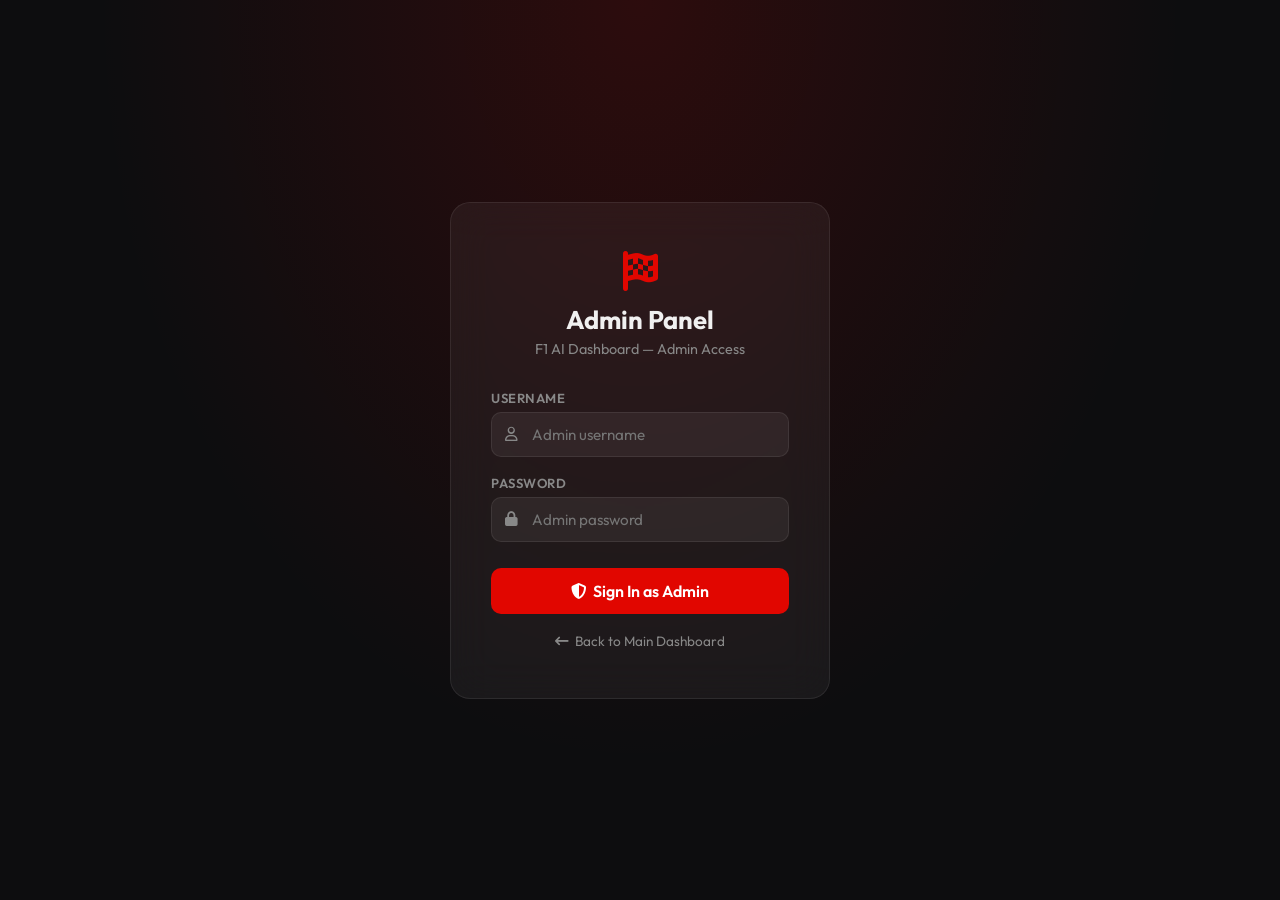
<file: frontend/admin.html>
<!DOCTYPE html>
<html lang="en">
<head>
    <meta charset="UTF-8">
    <meta name="viewport" content="width=device-width, initial-scale=1.0">
    <title>F1 AI — Admin Panel</title>
    <link rel="preconnect" href="https://fonts.googleapis.com">
    <link rel="preconnect" href="https://fonts.gstatic.com" crossorigin>
    <link href="https://fonts.googleapis.com/css2?family=Outfit:wght@300;400;600;700&display=swap" rel="stylesheet">
    <link rel="stylesheet" href="https://cdnjs.cloudflare.com/ajax/libs/font-awesome/6.4.0/css/all.min.css">
    <style>
        *, *::before, *::after { box-sizing: border-box; margin: 0; padding: 0; }

        :root {
            --f1-red: #e10600;
            --f1-red-dark: #b00500;
            --bg: #0d0d0f;
            --surface: rgba(255,255,255,0.04);
            --border: rgba(255,255,255,0.08);
            --text: #f0f0f0;
            --muted: #888;
            --green: #22c55e;
            --yellow: #f59e0b;
            --blue: #3b82f6;
        }

        body {
            font-family: 'Outfit', sans-serif;
            background: var(--bg);
            color: var(--text);
            min-height: 100vh;
        }

        /* ── Login Screen ── */
        #login-screen {
            display: flex;
            align-items: center;
            justify-content: center;
            min-height: 100vh;
            background: radial-gradient(ellipse at 50% 0%, rgba(225,6,0,0.15) 0%, transparent 60%);
        }

        .login-card {
            background: rgba(255,255,255,0.05);
            border: 1px solid var(--border);
            border-radius: 20px;
            padding: 48px 40px;
            width: 380px;
            backdrop-filter: blur(20px);
        }

        .login-card .brand {
            text-align: center;
            margin-bottom: 32px;
        }

        .login-card .brand i { font-size: 2.5rem; color: var(--f1-red); }
        .login-card .brand h1 { font-size: 1.6rem; font-weight: 700; margin-top: 12px; }
        .login-card .brand p { color: var(--muted); font-size: 0.9rem; margin-top: 4px; }

        .form-field { margin-bottom: 18px; }
        .form-field label { display: block; font-size: 0.82rem; color: var(--muted); margin-bottom: 6px; font-weight: 600; letter-spacing: 0.5px; text-transform: uppercase; }

        .input-wrap { position: relative; }
        .input-wrap i { position: absolute; left: 14px; top: 50%; transform: translateY(-50%); color: var(--muted); font-size: 0.9rem; }
        .input-wrap input {
            width: 100%;
            background: rgba(255,255,255,0.06);
            border: 1px solid var(--border);
            border-radius: 10px;
            padding: 12px 14px 12px 40px;
            color: var(--text);
            font-family: inherit;
            font-size: 0.95rem;
            outline: none;
            transition: border-color 0.2s;
        }
        .input-wrap input:focus { border-color: var(--f1-red); }

        .btn-primary {
            width: 100%;
            background: var(--f1-red);
            color: white;
            border: none;
            border-radius: 10px;
            padding: 13px;
            font-family: inherit;
            font-size: 1rem;
            font-weight: 600;
            cursor: pointer;
            margin-top: 8px;
            transition: background 0.2s, box-shadow 0.2s;
        }
        .btn-primary:hover { background: var(--f1-red-dark); box-shadow: 0 0 20px rgba(225,6,0,0.4); }

        #login-error {
            background: rgba(225,6,0,0.15);
            border: 1px solid rgba(225,6,0,0.3);
            color: #ff6b6b;
            border-radius: 8px;
            padding: 10px 14px;
            font-size: 0.88rem;
            margin-bottom: 14px;
            display: none;
        }

        /* ── Admin Panel Layout ── */
        #admin-panel { display: none; }

        .topbar {
            display: flex;
            align-items: center;
            justify-content: space-between;
            padding: 18px 32px;
            background: rgba(255,255,255,0.03);
            border-bottom: 1px solid var(--border);
            position: sticky;
            top: 0;
            z-index: 10;
            backdrop-filter: blur(16px);
        }

        .topbar-brand { display: flex; align-items: center; gap: 12px; }
        .topbar-brand i { color: var(--f1-red); font-size: 1.4rem; }
        .topbar-brand h1 { font-size: 1.2rem; font-weight: 700; }
        .topbar-brand span { color: var(--muted); font-size: 0.85rem; margin-left: 4px; }

        .topbar-right { display: flex; align-items: center; gap: 16px; }
        .admin-badge { background: rgba(225,6,0,0.15); border: 1px solid rgba(225,6,0,0.3); color: var(--f1-red); border-radius: 20px; padding: 4px 12px; font-size: 0.8rem; font-weight: 600; }

        .logout-link {
            background: transparent;
            border: 1px solid var(--border);
            color: var(--muted);
            border-radius: 8px;
            padding: 7px 14px;
            font-family: inherit;
            font-size: 0.88rem;
            cursor: pointer;
            transition: all 0.2s;
            display: flex; align-items: center; gap: 6px;
        }
        .logout-link:hover { border-color: var(--f1-red); color: var(--f1-red); }

        /* ── Content ── */
        .content { padding: 32px; max-width: 1100px; margin: 0 auto; }

        /* Stats Row */
        .stats-row { display: grid; grid-template-columns: repeat(3, 1fr); gap: 16px; margin-bottom: 32px; }
        .stat-card {
            background: var(--surface);
            border: 1px solid var(--border);
            border-radius: 14px;
            padding: 20px 24px;
            display: flex; align-items: center; gap: 16px;
        }
        .stat-icon { width: 44px; height: 44px; border-radius: 10px; display: flex; align-items: center; justify-content: center; font-size: 1.2rem; flex-shrink: 0; }
        .stat-icon.red { background: rgba(225,6,0,0.15); color: var(--f1-red); }
        .stat-icon.green { background: rgba(34,197,94,0.12); color: var(--green); }
        .stat-icon.blue { background: rgba(59,130,246,0.12); color: var(--blue); }
        .stat-val { font-size: 1.8rem; font-weight: 700; line-height: 1; }
        .stat-label { color: var(--muted); font-size: 0.82rem; margin-top: 4px; }

        /* Section header */
        .section-header {
            display: flex; align-items: center; justify-content: space-between;
            margin-bottom: 16px;
        }
        .section-header h2 { font-size: 1.1rem; font-weight: 600; }

        /* Search bar */
        .search-wrap { position: relative; }
        .search-wrap i { position: absolute; left: 12px; top: 50%; transform: translateY(-50%); color: var(--muted); font-size: 0.85rem; }
        .search-wrap input {
            background: var(--surface);
            border: 1px solid var(--border);
            border-radius: 10px;
            padding: 9px 14px 9px 34px;
            color: var(--text);
            font-family: inherit;
            font-size: 0.9rem;
            outline: none;
            width: 220px;
            transition: border-color 0.2s;
        }
        .search-wrap input:focus { border-color: var(--f1-red); }

        /* Table */
        .table-wrap {
            background: var(--surface);
            border: 1px solid var(--border);
            border-radius: 14px;
            overflow: hidden;
        }

        table { width: 100%; border-collapse: collapse; }
        thead tr { background: rgba(255,255,255,0.03); border-bottom: 1px solid var(--border); }
        th { padding: 14px 20px; text-align: left; font-size: 0.78rem; text-transform: uppercase; letter-spacing: 0.8px; color: var(--muted); font-weight: 600; }
        td { padding: 14px 20px; font-size: 0.93rem; border-bottom: 1px solid rgba(255,255,255,0.04); vertical-align: middle; }
        tbody tr:last-child td { border-bottom: none; }
        tbody tr:hover td { background: rgba(255,255,255,0.02); }

        .badge {
            display: inline-flex; align-items: center; gap: 5px;
            border-radius: 20px; padding: 3px 10px; font-size: 0.78rem; font-weight: 600;
        }
        .badge.admin { background: rgba(225,6,0,0.15); color: var(--f1-red); border: 1px solid rgba(225,6,0,0.3); }
        .badge.user  { background: rgba(255,255,255,0.06); color: var(--muted); border: 1px solid var(--border); }

        .actions { display: flex; gap: 6px; }
        .icon-btn {
            background: rgba(255,255,255,0.05);
            border: 1px solid var(--border);
            color: var(--muted);
            border-radius: 7px;
            width: 32px; height: 32px;
            display: flex; align-items: center; justify-content: center;
            cursor: pointer;
            transition: all 0.2s;
            font-size: 0.82rem;
        }
        .icon-btn:hover { border-color: var(--f1-red); color: var(--f1-red); background: rgba(225,6,0,0.1); }
        .icon-btn.danger:hover { border-color: #ef4444; color: #ef4444; background: rgba(239,68,68,0.1); }
        .icon-btn.success:hover { border-color: var(--green); color: var(--green); background: rgba(34,197,94,0.1); }

        /* Modal */
        .modal-overlay {
            position: fixed; inset: 0;
            background: rgba(0,0,0,0.7);
            backdrop-filter: blur(6px);
            display: none; align-items: center; justify-content: center;
            z-index: 100;
        }
        .modal-overlay.open { display: flex; }

        .modal-box {
            background: #161618;
            border: 1px solid var(--border);
            border-radius: 16px;
            padding: 32px;
            width: 400px;
            max-width: 90vw;
        }
        .modal-box h3 { font-size: 1.1rem; font-weight: 700; margin-bottom: 6px; }
        .modal-box p { color: var(--muted); font-size: 0.88rem; margin-bottom: 22px; }

        .modal-field { margin-bottom: 16px; }
        .modal-field label { display: block; font-size: 0.78rem; color: var(--muted); margin-bottom: 6px; font-weight: 600; text-transform: uppercase; }
        .modal-field input {
            width: 100%;
            background: var(--surface);
            border: 1px solid var(--border);
            border-radius: 9px;
            padding: 10px 14px;
            color: var(--text);
            font-family: inherit;
            font-size: 0.95rem;
            outline: none;
            transition: border-color 0.2s;
        }
        .modal-field input:focus { border-color: var(--f1-red); }

        .modal-actions { display: flex; gap: 10px; justify-content: flex-end; margin-top: 22px; }
        .btn-cancel {
            background: transparent;
            border: 1px solid var(--border);
            color: var(--muted);
            border-radius: 8px;
            padding: 9px 18px;
            font-family: inherit;
            font-size: 0.9rem;
            cursor: pointer;
            transition: all 0.2s;
        }
        .btn-cancel:hover { border-color: var(--text); color: var(--text); }
        .btn-save {
            background: var(--f1-red);
            color: white;
            border: none;
            border-radius: 8px;
            padding: 9px 20px;
            font-family: inherit;
            font-size: 0.9rem;
            font-weight: 600;
            cursor: pointer;
            transition: all 0.2s;
        }
        .btn-save:hover { background: var(--f1-red-dark); }

        .modal-error {
            background: rgba(225,6,0,0.12);
            border: 1px solid rgba(225,6,0,0.3);
            color: #ff6b6b;
            border-radius: 8px;
            padding: 9px 12px;
            font-size: 0.85rem;
            margin-bottom: 12px;
            display: none;
        }

        /* Toast */
        #toast {
            position: fixed; bottom: 28px; right: 28px;
            background: #1e1e20;
            border: 1px solid var(--border);
            border-radius: 10px;
            padding: 12px 20px;
            font-size: 0.9rem;
            display: flex; align-items: center; gap: 10px;
            transform: translateY(80px); opacity: 0;
            transition: all 0.3s ease;
            z-index: 200;
        }
        #toast.show { transform: translateY(0); opacity: 1; }
        #toast.success { border-color: var(--green); }
        #toast.error   { border-color: #ef4444; }
        #toast i.success { color: var(--green); }
        #toast i.error   { color: #ef4444; }

        /* Empty state */
        .empty-state { text-align: center; padding: 48px; color: var(--muted); }
        .empty-state i { font-size: 2.5rem; opacity: 0.3; display: block; margin-bottom: 12px; }

        /* Confirm modal */
        .confirm-text { color: var(--text); font-size: 0.93rem; }
        .btn-danger {
            background: #ef4444;
            color: white;
            border: none;
            border-radius: 8px;
            padding: 9px 20px;
            font-family: inherit;
            font-size: 0.9rem;
            font-weight: 600;
            cursor: pointer;
            transition: all 0.2s;
        }
        .btn-danger:hover { background: #dc2626; }

        /* ── Mobile & Tablet    ── */
        @media (max-width: 768px) {
            .topbar {
                flex-direction: column;
                gap: 12px;
                padding: 16px 20px;
                text-align: center;
            }
            .topbar-right {
                width: 100%;
                justify-content: center;
                flex-direction: column;
                gap: 10px;
            }
            .logout-link {
                width: 100%;
                justify-content: center;
            }
            .content {
                padding: 16px;
            }
            .stats-row {
                grid-template-columns: 1fr;
                gap: 12px;
                margin-bottom: 24px;
            }
            .stat-card {
                padding: 16px 20px;
            }
            .section-header {
                flex-direction: column;
                align-items: stretch;
                gap: 14px;
                margin-bottom: 16px;
            }
            .search-wrap input {
                width: 100%;
                box-sizing: border-box;
            }
            .table-wrap {
                overflow-x: auto;
                -webkit-overflow-scrolling: touch;
                border-radius: 10px;
            }
            table {
                min-width: 650px;
            }
            th, td {
                padding: 12px 14px;
            }
            .modal-box {
                padding: 20px;
                width: 95%;
            }
        }

        @media (max-width: 480px) {
            .login-card {
                padding: 24px 16px;
                width: 100%;
                margin: 10px;
                box-sizing: border-box;
            }
            .brand h1 {
                font-size: 1.6rem;
            }
            .btn-save, .btn-cancel, .btn-danger {
                padding: 10px 16px;
                font-size: 0.88rem;
            }
        }
    </style>
</head>
<body>

<!-- ── Login Screen ── -->
<div id="login-screen">
    <div class="login-card">
        <div class="brand">
            <i class="fa-solid fa-flag-checkered"></i>
            <h1>Admin Panel</h1>
            <p>F1 AI Dashboard — Admin Access</p>
        </div>
        <div id="login-error"></div>
        <form id="login-form">
            <div class="form-field">
                <label>Username</label>
                <div class="input-wrap">
                    <i class="fa-regular fa-user"></i>
                    <input type="text" id="admin-username" placeholder="Admin username" required autocomplete="username">
                </div>
            </div>
            <div class="form-field">
                <label>Password</label>
                <div class="input-wrap">
                    <i class="fa-solid fa-lock"></i>
                    <input type="password" id="admin-password" placeholder="Admin password" required autocomplete="current-password">
                </div>
            </div>
            <button type="submit" class="btn-primary"><i class="fa-solid fa-shield-halved"></i> &nbsp;Sign In as Admin</button>
        </form>
        <a href="/" style="display: block; text-align: center; margin-top: 18px; color: var(--muted); font-size: 0.85rem; text-decoration: none; transition: color 0.2s;" onmouseover="this.style.color='var(--text)'" onmouseout="this.style.color='var(--muted)'"><i class="fa-solid fa-arrow-left-long"></i> &nbsp;Back to Main Dashboard</a>
    </div>
</div>

<!-- ── Admin Panel ── -->
<div id="admin-panel">
    <div class="topbar">
        <div class="topbar-brand">
            <i class="fa-solid fa-flag-checkered"></i>
            <h1>F1 AI <span>/ Admin</span></h1>
        </div>
        <div class="topbar-right">
            <span class="admin-badge"><i class="fa-solid fa-shield-halved"></i> &nbsp;<span id="admin-name">Admin</span></span>
            <a href="/" style="margin-right: 12px; background: rgba(255,255,255,0.03); border: 1px solid var(--border); padding: 8px 12px; border-radius: 6px; text-decoration: none; color: var(--text); font-size: 0.85rem; font-weight: 600; transition: all 0.2s; display: inline-flex; align-items: center; gap: 6px;" onmouseover="this.style.background='rgba(255,255,255,0.08)'" onmouseout="this.style.background='rgba(255,255,255,0.03)'"><i class="fa-solid fa-arrow-left-long"></i> User Dashboard</a>
            <button class="logout-link" onclick="doLogout()"><i class="fa-solid fa-right-from-bracket"></i> Log Out</button>
        </div>
    </div>

    <div class="content">
        <!-- Stats -->
        <div class="stats-row">
            <div class="stat-card">
                <div class="stat-icon red"><i class="fa-solid fa-users"></i></div>
                <div>
                    <div class="stat-val" id="stat-total">—</div>
                    <div class="stat-label">Total Users</div>
                </div>
            </div>
            <div class="stat-card">
                <div class="stat-icon green"><i class="fa-solid fa-comments"></i></div>
                <div>
                    <div class="stat-val" id="stat-chats">—</div>
                    <div class="stat-label">Total Chats</div>
                </div>
            </div>
            <div class="stat-card">
                <div class="stat-icon blue"><i class="fa-solid fa-message"></i></div>
                <div>
                    <div class="stat-val" id="stat-msgs">—</div>
                    <div class="stat-label">Total Messages</div>
                </div>
            </div>
        </div>

        <!-- Users Table -->
        <div class="section-header">
            <h2><i class="fa-solid fa-users" style="color:var(--f1-red);margin-right:8px;"></i> Registered Users</h2>
            <div class="search-wrap">
                <i class="fa-solid fa-magnifying-glass"></i>
                <input type="text" id="search-input" placeholder="Search users…" oninput="filterUsers()">
            </div>
        </div>

        <div class="table-wrap">
            <table>
                <thead>
                    <tr>
                        <th>ID</th>
                        <th>Username</th>
                        <th>Role</th>
                        <th>Chats</th>
                        <th>Messages</th>
                        <th>Joined</th>
                        <th>Actions</th>
                    </tr>
                </thead>
                <tbody id="users-tbody">
                    <tr><td colspan="7" class="empty-state"><i class="fa-solid fa-spinner fa-spin"></i> Loading…</td></tr>
                </tbody>
            </table>
        </div>
    </div>
</div>

<!-- ── Edit Username Modal ── -->
<div class="modal-overlay" id="modal-username">
    <div class="modal-box">
        <h3><i class="fa-solid fa-pen-to-square" style="color:var(--f1-red);margin-right:8px;"></i>Edit Username</h3>
        <p id="modal-username-sub">Change the username for this account.</p>
        <div class="modal-error" id="modal-username-error"></div>
        <div class="modal-field">
            <label>New Username</label>
            <input type="text" id="new-username-input" placeholder="Enter new username">
        </div>
        <div class="modal-actions">
            <button class="btn-cancel" onclick="closeModal('modal-username')">Cancel</button>
            <button class="btn-save" onclick="saveUsername()">Save</button>
        </div>
    </div>
</div>

<!-- ── Change Password Modal ── -->
<div class="modal-overlay" id="modal-password">
    <div class="modal-box">
        <h3><i class="fa-solid fa-key" style="color:var(--f1-red);margin-right:8px;"></i>Change Password</h3>
        <p id="modal-password-sub">Set a new password for this account.</p>
        <div class="modal-error" id="modal-password-error"></div>
        <div class="modal-field">
            <label>New Password (min 6 chars)</label>
            <input type="password" id="new-password-input" placeholder="Enter new password">
        </div>
        <div class="modal-actions">
            <button class="btn-cancel" onclick="closeModal('modal-password')">Cancel</button>
            <button class="btn-save" onclick="savePassword()">Update</button>
        </div>
    </div>
</div>

<!-- ── Confirm Delete Modal ── -->
<div class="modal-overlay" id="modal-delete">
    <div class="modal-box">
        <h3><i class="fa-solid fa-triangle-exclamation" style="color:#ef4444;margin-right:8px;"></i>Delete User</h3>
        <p class="confirm-text" id="modal-delete-sub">This will permanently delete the user and all their chat history. This action cannot be undone.</p>
        <div class="modal-actions" style="margin-top:24px;">
            <button class="btn-cancel" onclick="closeModal('modal-delete')">Cancel</button>
            <button class="btn-danger" onclick="confirmDelete()"><i class="fa-solid fa-trash-can"></i> Delete</button>
        </div>
    </div>
</div>

<!-- ── Toast ── -->
<div id="toast"><i id="toast-icon"></i><span id="toast-msg"></span></div>

<script>
    let TOKEN = localStorage.getItem('f1_admin_token');
    let ADMIN_USERNAME_STORED = localStorage.getItem('f1_admin_username');
    let allUsers = [];
    let activeUserId = null;

    function getHeaders() {
        return { 'Content-Type': 'application/json', 'Authorization': 'Bearer ' + TOKEN };
    }

    // ── Toast ──────────────────────────────────────────────────────────────────
    function showToast(msg, type = 'success') {
        const toast = document.getElementById('toast');
        const icon  = document.getElementById('toast-icon');
        const text  = document.getElementById('toast-msg');
        toast.className = 'show ' + type;
        icon.className  = (type === 'success' ? 'fa-solid fa-circle-check success' : 'fa-solid fa-circle-xmark error');
        text.textContent = msg;
        clearTimeout(toast._t);
        toast._t = setTimeout(() => toast.className = '', 3000);
    }

    // ── Auth ───────────────────────────────────────────────────────────────────
    document.getElementById('login-form').onsubmit = async (e) => {
        e.preventDefault();
        const username = document.getElementById('admin-username').value.trim();
        const password = document.getElementById('admin-password').value;
        const errEl = document.getElementById('login-error');
        errEl.style.display = 'none';

        try {
            const res = await fetch('/api/auth/login', {
                method: 'POST',
                headers: { 'Content-Type': 'application/json' },
                body: JSON.stringify({ username, password })
            });
            const data = await res.json();
            if (!res.ok) { errEl.textContent = data.detail || 'Login failed'; errEl.style.display = 'block'; return; }
            if (!data.is_admin) { errEl.textContent = 'This account does not have admin privileges.'; errEl.style.display = 'block'; return; }
            TOKEN = data.token;
            ADMIN_USERNAME_STORED = data.username;
            localStorage.setItem('f1_admin_token', TOKEN);
            localStorage.setItem('f1_admin_username', ADMIN_USERNAME_STORED);
            showAdminPanel();
        } catch(err) {
            errEl.textContent = 'Cannot connect to server.'; errEl.style.display = 'block';
        }
    };

    async function doLogout() {
        try { await fetch('/api/auth/logout', { method: 'POST', headers: getHeaders() }); } catch(e) {}
        localStorage.removeItem('f1_admin_token');
        localStorage.removeItem('f1_admin_username');
        document.getElementById('admin-panel').style.display = 'none';
        document.getElementById('login-screen').style.display = 'flex';
    }

    function showAdminPanel() {
        document.getElementById('login-screen').style.display = 'none';
        document.getElementById('admin-panel').style.display = 'block';
        document.getElementById('admin-name').textContent = ADMIN_USERNAME_STORED || 'Admin';
        loadUsers();
    }

    // ── Load Users ─────────────────────────────────────────────────────────────
    async function loadUsers() {
        try {
            const res = await fetch('/api/admin/users', { headers: getHeaders() });
            if (res.status === 401 || res.status === 403) { doLogout(); return; }
            allUsers = await res.json();
            updateStats();
            renderTable(allUsers);
        } catch(err) {
            showToast('Failed to load users', 'error');
        }
    }

    function updateStats() {
        document.getElementById('stat-total').textContent = allUsers.length;
        document.getElementById('stat-chats').textContent = allUsers.reduce((s, u) => s + (u.chat_count || 0), 0);
        document.getElementById('stat-msgs').textContent  = allUsers.reduce((s, u) => s + (u.message_count || 0), 0);
    }

    function renderTable(users) {
        const tbody = document.getElementById('users-tbody');
        if (users.length === 0) {
            tbody.innerHTML = '<tr><td colspan="7"><div class="empty-state"><i class="fa-solid fa-users-slash"></i>No users found</div></td></tr>';
            return;
        }
        tbody.innerHTML = users.map(u => `
            <tr id="row-${u.id}">
                <td style="color:var(--muted);font-size:0.82rem;">#${u.id}</td>
                <td><strong>${escHtml(u.username)}</strong></td>
                <td>
                    <span class="badge ${u.is_admin ? 'admin' : 'user'}">
                        <i class="fa-solid ${u.is_admin ? 'fa-shield-halved' : 'fa-user'}"></i>
                        ${u.is_admin ? 'Admin' : 'User'}
                    </span>
                </td>
                <td>${u.chat_count || 0}</td>
                <td>${u.message_count || 0}</td>
                <td style="color:var(--muted);font-size:0.85rem;">${formatDate(u.created_at)}</td>
                <td>
                    <div class="actions">
                        <button class="icon-btn" title="Edit Username" onclick="openUsernameModal(${u.id}, '${escHtml(u.username)}')">
                            <i class="fa-solid fa-pen"></i>
                        </button>
                        <button class="icon-btn" title="Change Password" onclick="openPasswordModal(${u.id}, '${escHtml(u.username)}')">
                            <i class="fa-solid fa-key"></i>
                        </button>
                        <button class="icon-btn success" title="${u.is_admin ? 'Revoke Admin' : 'Make Admin'}" onclick="toggleRole(${u.id}, ${u.is_admin ? 'false' : 'true'})">
                            <i class="fa-solid ${u.is_admin ? 'fa-user-minus' : 'fa-user-shield'}"></i>
                        </button>
                        <button class="icon-btn danger" title="Delete User" onclick="openDeleteModal(${u.id}, '${escHtml(u.username)}')">
                            <i class="fa-solid fa-trash-can"></i>
                        </button>
                    </div>
                </td>
            </tr>
        `).join('');
    }

    function filterUsers() {
        const q = document.getElementById('search-input').value.toLowerCase();
        renderTable(allUsers.filter(u => u.username.toLowerCase().includes(q)));
    }

    // ── Modals ─────────────────────────────────────────────────────────────────
    function openModal(id) { document.getElementById(id).classList.add('open'); }
    function closeModal(id) { document.getElementById(id).classList.remove('open'); }

    function openUsernameModal(userId, current) {
        activeUserId = userId;
        document.getElementById('modal-username-sub').textContent = 'Editing username for: ' + current;
        document.getElementById('new-username-input').value = current;
        document.getElementById('modal-username-error').style.display = 'none';
        openModal('modal-username');
    }

    function openPasswordModal(userId, username) {
        activeUserId = userId;
        document.getElementById('modal-password-sub').textContent = 'Reset password for: ' + username;
        document.getElementById('new-password-input').value = '';
        document.getElementById('modal-password-error').style.display = 'none';
        openModal('modal-password');
    }

    function openDeleteModal(userId, username) {
        activeUserId = userId;
        document.getElementById('modal-delete-sub').textContent =
            'Are you sure you want to permanently delete "' + username + '" and all their data?';
        openModal('modal-delete');
    }

    // ── Actions ────────────────────────────────────────────────────────────────
    async function saveUsername() {
        const val = document.getElementById('new-username-input').value.trim();
        const errEl = document.getElementById('modal-username-error');
        errEl.style.display = 'none';
        if (val.length < 3) { errEl.textContent = 'Username must be at least 3 characters'; errEl.style.display = 'block'; return; }

        const res = await fetch('/api/admin/users/' + activeUserId + '/username', {
            method: 'PATCH', headers: getHeaders(),
            body: JSON.stringify({ new_username: val })
        });
        const data = await res.json();
        if (!res.ok) { errEl.textContent = data.detail || 'Update failed'; errEl.style.display = 'block'; return; }
        closeModal('modal-username');
        showToast('Username updated successfully');
        loadUsers();
    }

    async function savePassword() {
        const val = document.getElementById('new-password-input').value;
        const errEl = document.getElementById('modal-password-error');
        errEl.style.display = 'none';
        if (val.length < 6) { errEl.textContent = 'Password must be at least 6 characters'; errEl.style.display = 'block'; return; }

        const res = await fetch('/api/admin/users/' + activeUserId + '/password', {
            method: 'PATCH', headers: getHeaders(),
            body: JSON.stringify({ new_password: val })
        });
        const data = await res.json();
        if (!res.ok) { errEl.textContent = data.detail || 'Update failed'; errEl.style.display = 'block'; return; }
        closeModal('modal-password');
        showToast('Password updated successfully');
    }

    async function toggleRole(userId, makeAdmin) {
        const res = await fetch('/api/admin/users/' + userId + '/role', {
            method: 'PATCH', headers: getHeaders(),
            body: JSON.stringify({ is_admin: makeAdmin === 'true' || makeAdmin === true })
        });
        const data = await res.json();
        if (!res.ok) { showToast(data.detail || 'Update failed', 'error'); return; }
        showToast('Role updated successfully');
        loadUsers();
    }

    async function confirmDelete() {
        const res = await fetch('/api/admin/users/' + activeUserId, {
            method: 'DELETE', headers: getHeaders()
        });
        const data = await res.json();
        if (!res.ok) { showToast(data.detail || 'Delete failed', 'error'); closeModal('modal-delete'); return; }
        closeModal('modal-delete');
        showToast('User deleted successfully');
        loadUsers();
    }

    // ── Helpers ────────────────────────────────────────────────────────────────
    function escHtml(s) { return String(s).replace(/&/g,'&amp;').replace(/</g,'&lt;').replace(/>/g,'&gt;').replace(/"/g,'&quot;'); }
    function formatDate(iso) {
        if (!iso) return '—';
        const d = new Date(iso.replace(' ', 'T') + 'Z');
        return d.toLocaleDateString('en-GB', { day:'2-digit', month:'short', year:'numeric' });
    }

    // Close modals on backdrop click
    document.querySelectorAll('.modal-overlay').forEach(el => {
        el.addEventListener('click', e => { if (e.target === el) el.classList.remove('open'); });
    });

    // ── Init ───────────────────────────────────────────────────────────────────
    if (TOKEN && ADMIN_USERNAME_STORED) {
        showAdminPanel();
    }
</script>
</body>
</html>
</file>
